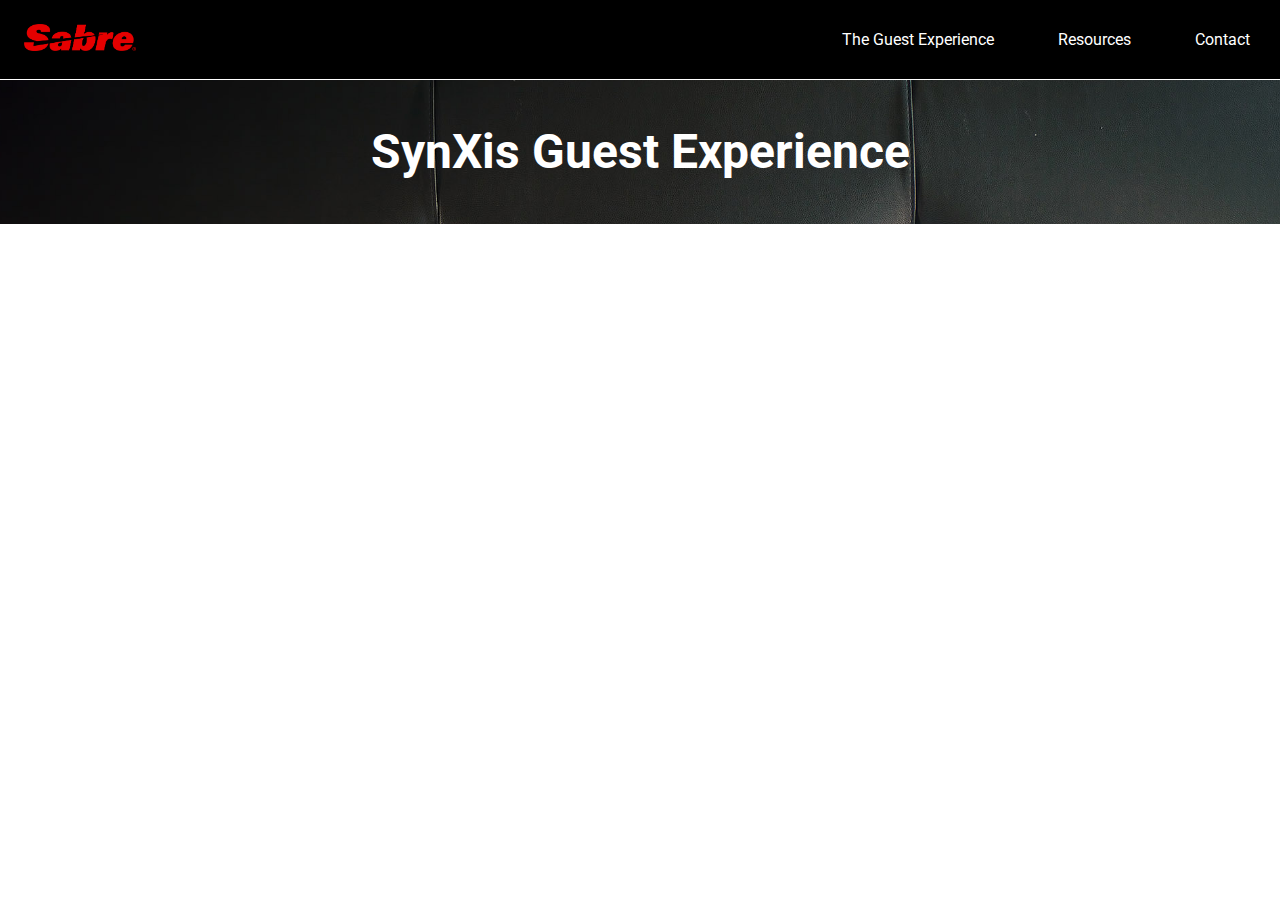
<file: final_project/index.html>
<!doctype html>
<html>
<head>
<meta charset="UTF-8">
<meta name="viewport" content="width=device-width, initial-scale=1">
<link href="https://fonts.googleapis.com/css?family=Roboto:400,700" rel="stylesheet" type="text/css">
<link rel="stylesheet" href="css/gx.css">
<title>Untitled Document</title>
</head>
<body>
<header>
	<div class="container">
		<div class="header">
			<img class="logo" src="images/logo.png">
			<nav>
				<a href="#">The Guest Experience</a>
				<a href="#">Resources</a>
				<a href="#">Contact</a>
			</nav>
		</div>
	</div>
</header>
<main>
	<div class="container">
		<div class="hero">
			<h1>SynXis Guest Experience</h1>
		</div>
	</div>
</main>
</body>
</html>
</file>
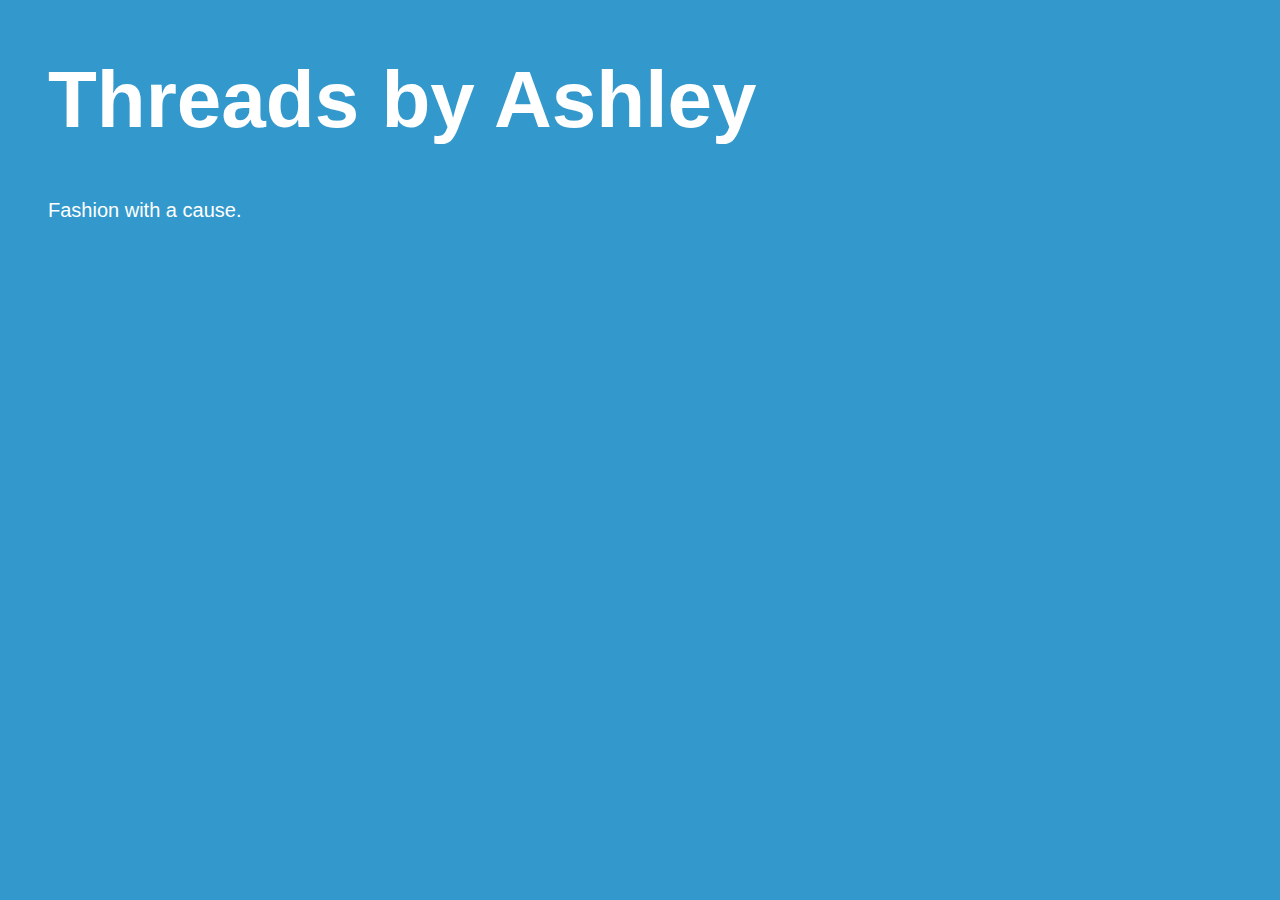
<file: unit_1/index.html>
<!DOCTYPE html>
<html>
	<head>
		<title>Ashley's Threads</title>
		<link rel="stylesheet" type="text/css" href="css/style.css">
	</head>
	<body>
	<h1>Threads by Ashley</h1>
	<p>Fashion with a cause.</p>


	</body>
</html>
</file>
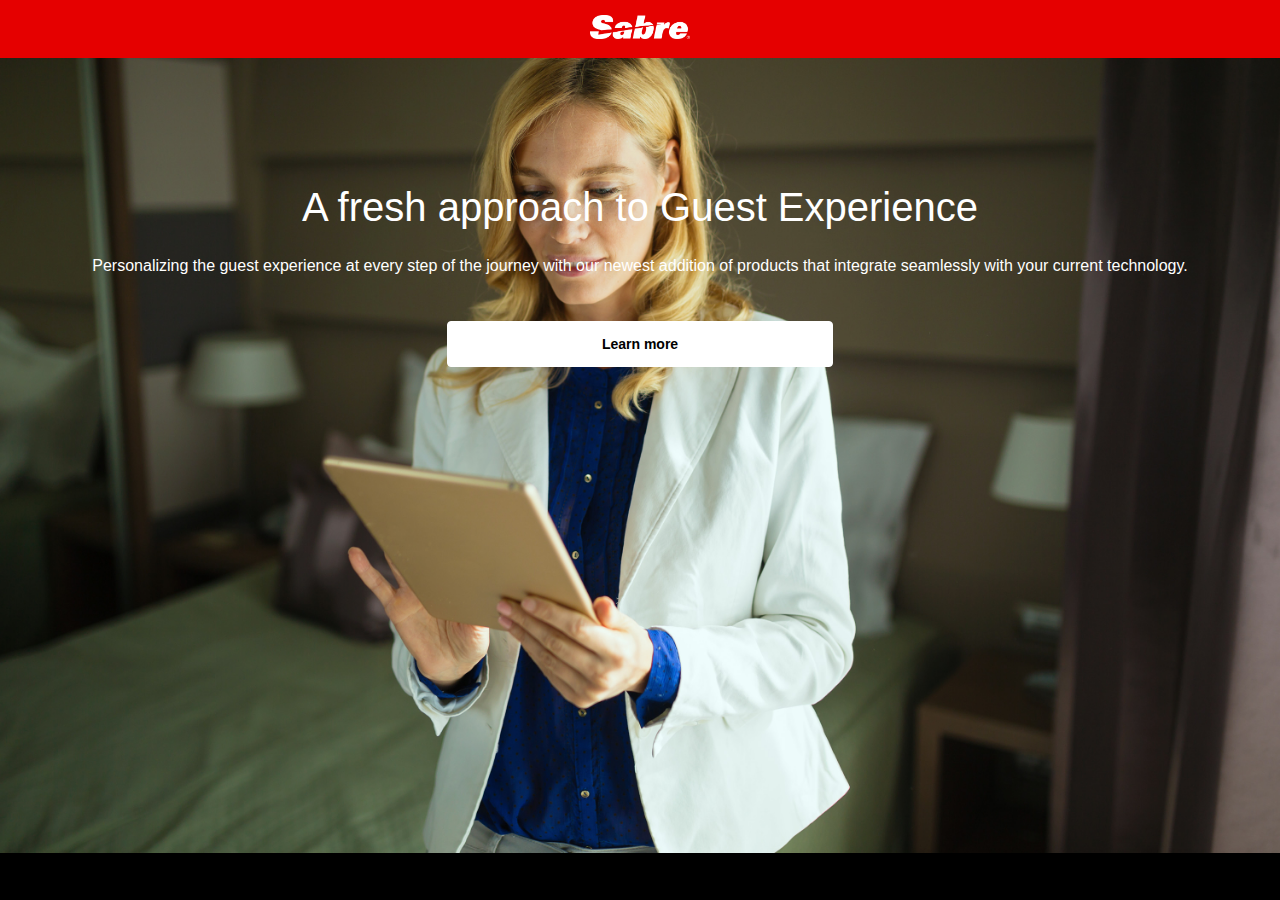
<file: unit_3/index.html>
<!DOCTYPE html>
<html>
<head>
	<title></title>
	<link rel="stylesheet" href="css/style.css" type="text/css">
</head>
<body>
	<div id="header">
		<img src="images/logo.png" alt="Sabre" width="100">
	</div>
	<div>
	<h1>A fresh approach to Guest Experience</h1>
	<h3>Personalizing the guest experience at every step of the journey with our newest addition of products that integrate seamlessly with your current technology.</h3>
	</div>
	<div class="button">
		<p>Learn more</p>
	</div>
</body>
</html>
</file>
<file: final_project/css/gx.css>
@charset "UTF-8";
/* CSS Document */

body {
	font-size: 16px;
	margin: 0;
	padding: 0;
	border: 0;
	font-family: 'Roboto';
}

h1, h2, h3, h4, h5, p {
	font-family: 'Roboto', sans-serif;
}

h1 {
	text-align: center;
	color: white;
}

nav {
	float: right;
	padding: 1.9em 0;
	margin: auto;
}

nav a {
	padding: 30px;
	text-decoration: none;
	color: white;
}

nav a:hover {
	background-color: #e50000;
}

.container {
	width: auto;
}

.container:after { 
	content: "\0020"; 
	display: block; 
	height: 0; 
	clear: both; 
	visibility: hidden; 
}

.header {
	background-color: black;
}

.logo {
	width: 7em;
	padding: 1.5em;
}

main .container {
	background: url(../images/hero.jpg) no-repeat center center fixed; 
  	-webkit-background-size: cover;
	-moz-background-size: cover;
	-o-background-size: cover;
	background-size: cover;
}

.hero h1 {
	margin: auto;
	font-size: 3em;
	line-height: 3em;
}
</file>
<file: unit_1/css/style.css>
body {
    background-color: #3399CC;
}

h1,p { 
    color: #ffffff;
    font-family: Arial, sans-serif;
    padding-left: 40px;
}

h1  {
	font-size: 80px;
}

p {
	font-size: 20px;
}
</file>
<file: unit_3/css/style.css>
body {
	background-image: url(../images/hotelier.jpg);
	background-color: #000;
	background-size: cover;
	background-repeat: no-repeat;
	background-position: center top;
	margin: 0;
}

#header{
	background-color: #e50000;
	text-align: center;
	padding: 15px;
}

h1,h3,p {
	font-family: Helvetica, sans-serif;
	color: #fff;
	text-align: center;
}

.button{
	border: 1px solid white;
	margin: auto;
	width: 30%;
	background-color: white;
	border-radius: 4px;
}

h1{
	font-size: 40px;
	font-weight: 100;
	padding: 100px 50px 0px 50px;
}

h3{
	font-size: 16px;
	font-weight: 200;
	padding: 0 50px 30px 50px;
}

p{
	font-size: 14px;
	color: black;
	font-weight: bold;
}
</file>
